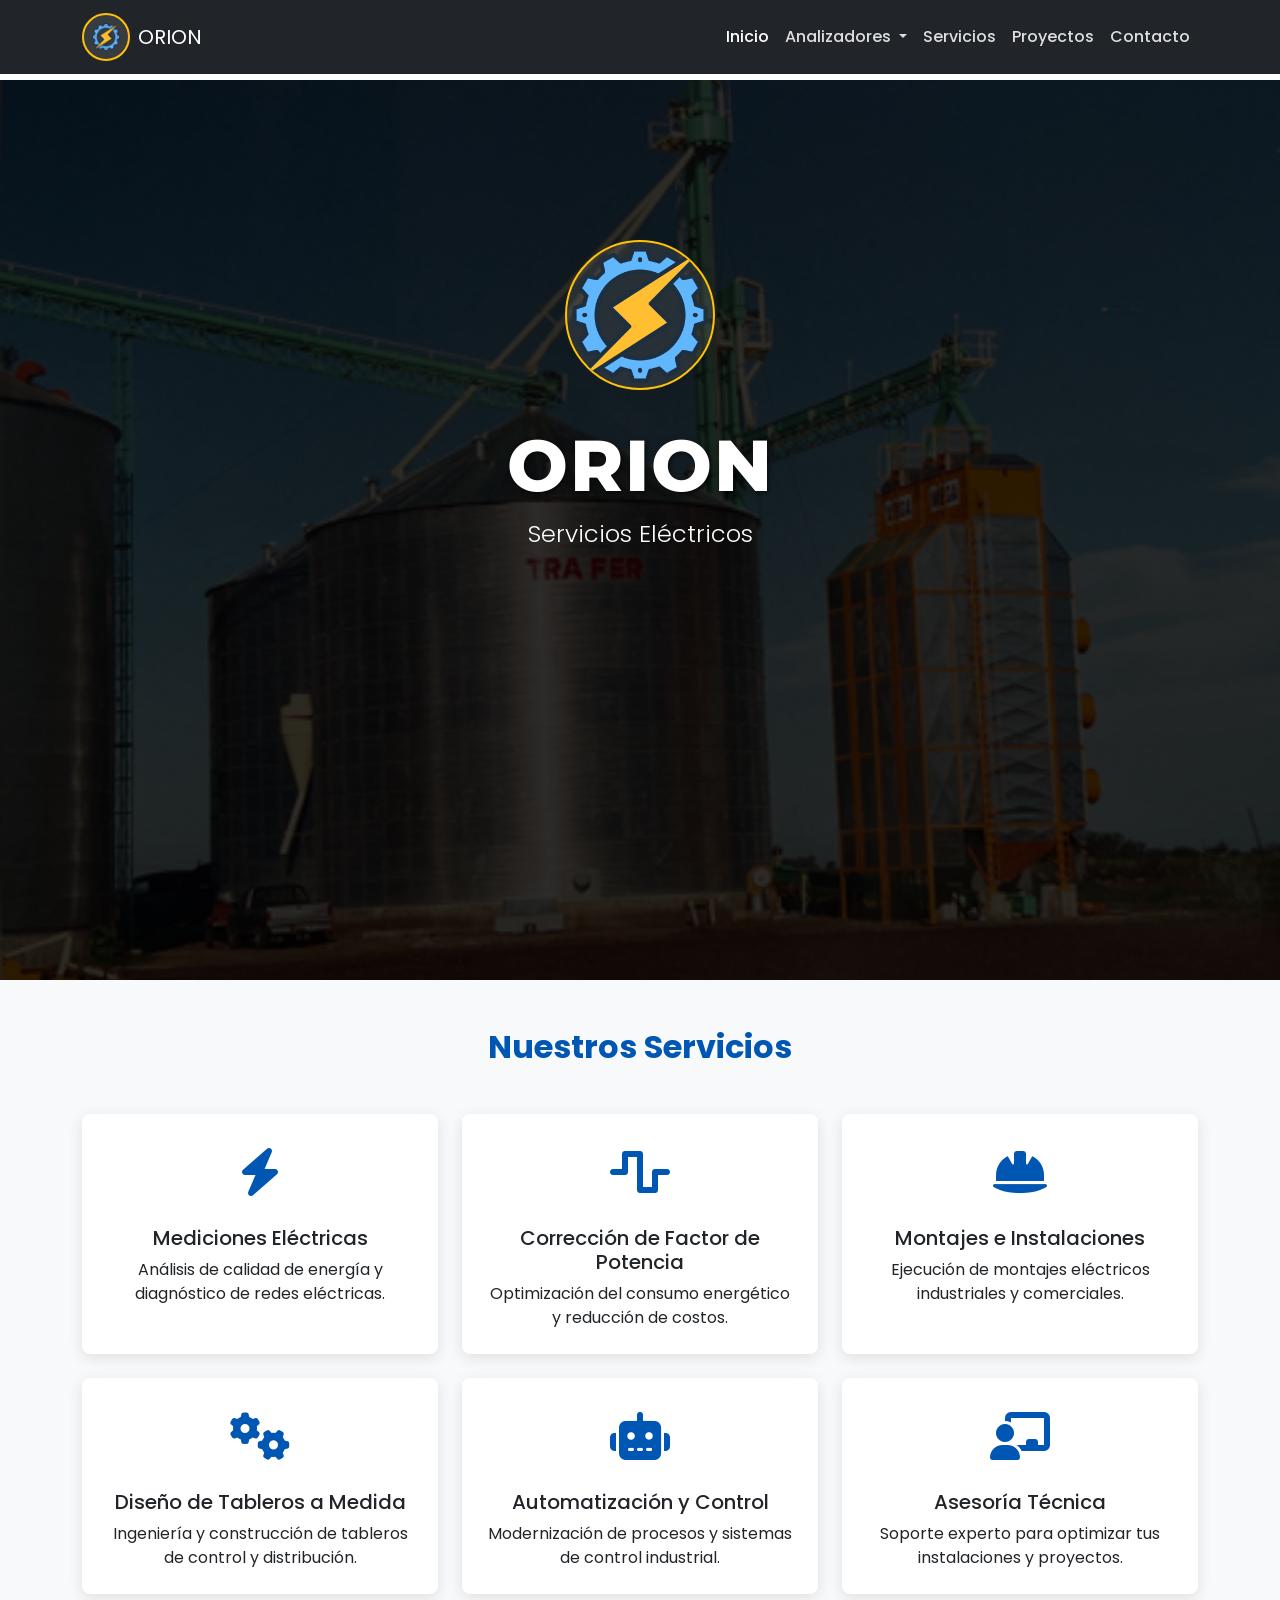
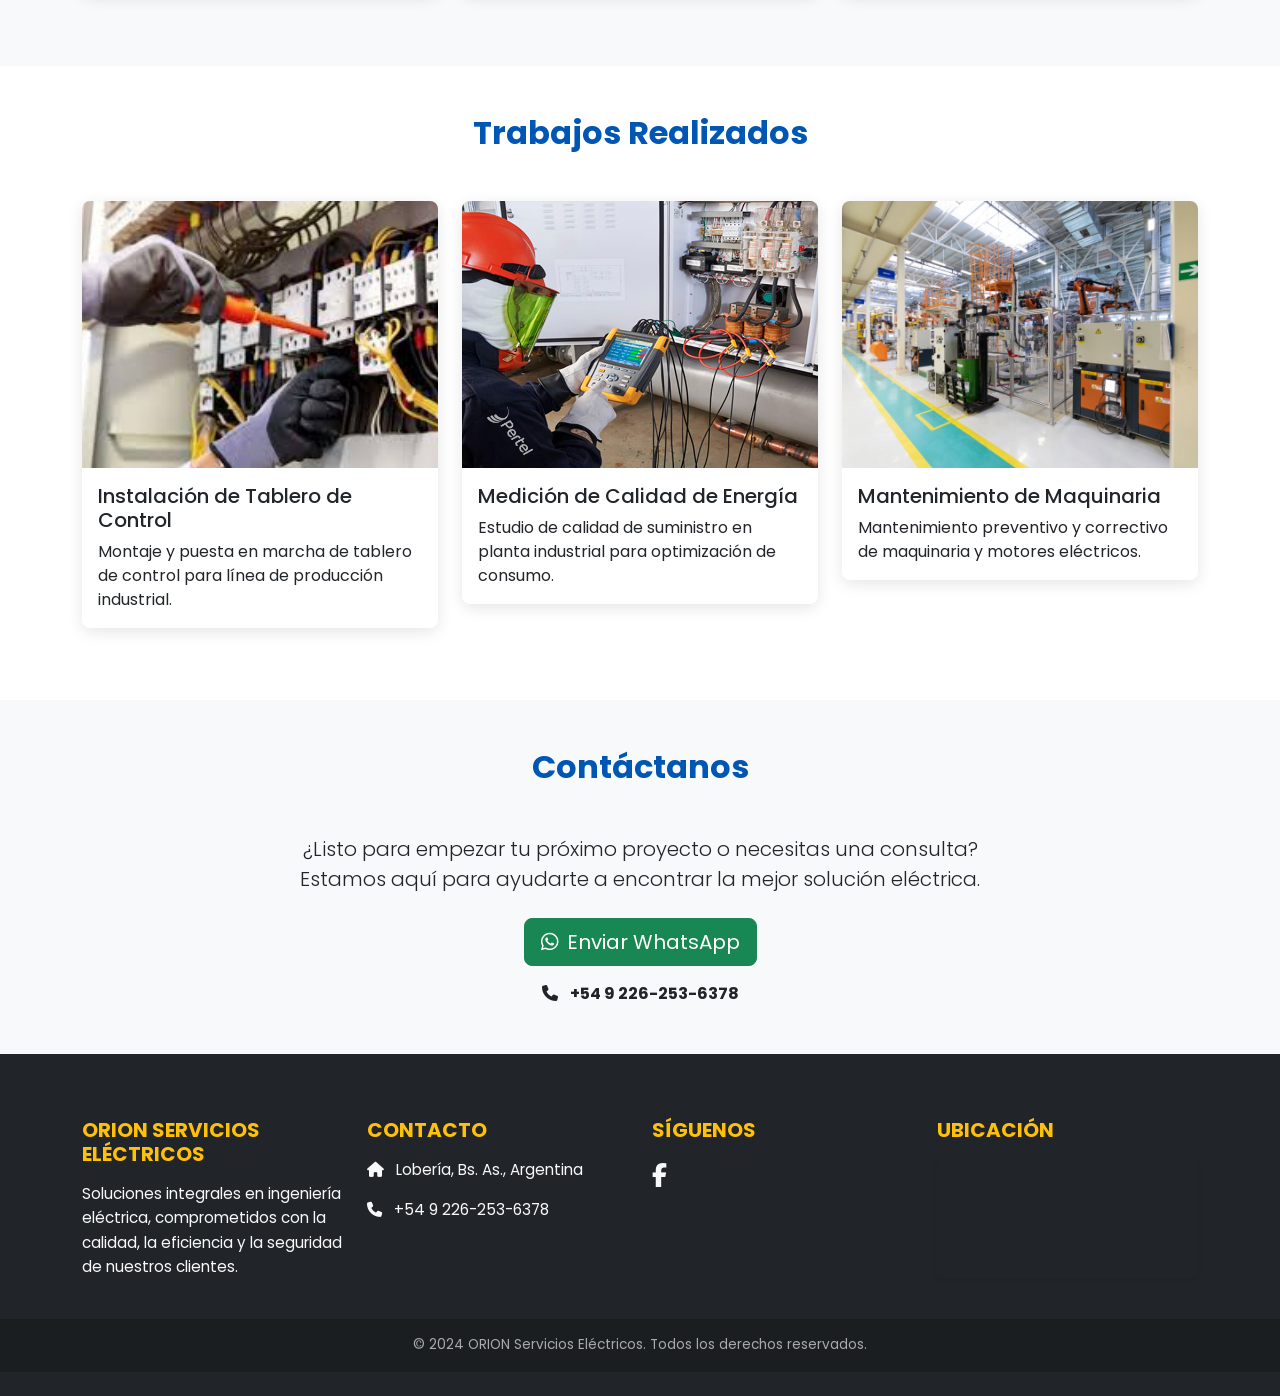
<file: index.html>
<!doctype html>
<html lang="es">
  <head>
    <meta charset="UTF-8" />
    <meta name="viewport" content="width=device-width, initial-scale=1.0" />

    <!-- Cache Control -->
    <meta
      http-equiv="Cache-Control"
      content="no-cache, no-store, must-revalidate"
    />
    <meta http-equiv="Pragma" content="no-cache" />
    <meta http-equiv="Expires" content="0" />
    <title>ORION Servicios Eléctricos</title>

    <!-- Open Graph / Facebook -->
    <meta property="og:type" content="website" />
    <meta property="og:url" content="https://orion.mabcontrol.ar/" />
    <meta property="og:title" content="ORION Servicios Eléctricos" />
    <meta
      property="og:description"
      content="Soluciones integrales en ingeniería eléctrica. Calidad, eficiencia y seguridad en cada proyecto."
    />
    <meta
      property="og:image"
      content="https://orion.mabcontrol.ar/flaticon/ingenieria-electrica.png"
    />

    <!-- Twitter -->
    <meta property="twitter:card" content="summary_large_image" />
    <meta property="twitter:url" content="https://orion.mabcontrol.ar/" />
    <meta property="twitter:title" content="ORION Servicios Eléctricos" />
    <meta
      property="twitter:description"
      content="Soluciones integrales en ingeniería eléctrica. Calidad, eficiencia y seguridad en cada proyecto."
    />
    <meta
      property="twitter:image"
      content="https://orion.mabcontrol.ar/flaticon/ingenieria-electrica.png"
    />

    <!-- Bootstrap CSS -->
    <link
      href="https://cdn.jsdelivr.net/npm/bootstrap@5.3.3/dist/css/bootstrap.min.css"
      rel="stylesheet"
      integrity="sha384-QWTKZyjpPEjISv5WaRU9OFeRpok6YctnYmDr5pNlyT2bRjXh0JMhjY6hW+ALEwIH"
      crossorigin="anonymous"
    />

    <!-- Google Fonts -->
    <link rel="preconnect" href="https://fonts.googleapis.com" />
    <link rel="preconnect" href="https://fonts.gstatic.com" crossorigin />
    <link
      href="https://fonts.googleapis.com/css2?family=Montserrat:wght@800&family=Poppins:wght@300;400;500;700&display=swap"
      rel="stylesheet"
    />

    <!-- Font Awesome (for icons) -->
    <link
      rel="stylesheet"
      href="https://cdnjs.cloudflare.com/ajax/libs/font-awesome/6.5.2/css/all.min.css"
      integrity="sha512-SnH5WK+bZxgPHs44uWIX+LLJAJ9/2PkPKZ5QiAj6Ta86w+fsb2TkcmfRyVX3pBnMFcV7oQPJkl9QevSCWr3W6A=="
      crossorigin="anonymous"
      referrerpolicy="no-referrer"
    />

    <!-- Custom CSS -->
    <link rel="stylesheet" href="css/style.css" />

    <!-- Favicon -->
    <link
      rel="icon"
      href="./flaticon/ingenieria-electrica.png"
      type="image/x-icon"
    />
  </head>
  <body>
    <!-- Navbar -->
    <nav class="navbar navbar-expand-lg navbar-dark bg-dark fixed-top">
      <div class="container">
        <a class="navbar-brand d-flex align-items-center" href="#">
          <div class="logo-circle me-2">
            <img src="./flaticon/ingenieria-electrica.png" alt="Logo Orión" />
          </div>
          ORION
        </a>

        <button
          class="navbar-toggler"
          type="button"
          data-bs-toggle="collapse"
          data-bs-target="#navbarNav"
          aria-controls="navbarNav"
          aria-expanded="false"
          aria-label="Toggle navigation"
        >
          <span class="navbar-toggler-icon"></span>
        </button>
        <div class="collapse navbar-collapse" id="navbarNav">
          <ul class="navbar-nav ms-auto">
            <li class="nav-item">
              <a class="nav-link active" href="#inicio">Inicio</a>
            </li>
            <li class="nav-item dropdown">
              <a
                class="nav-link dropdown-toggle"
                href="#"
                id="navbarDropdownAnalizadores"
                role="button"
                data-bs-toggle="dropdown"
                aria-expanded="false"
              >
                Analizadores
              </a>
              <ul
                class="dropdown-menu dropdown-menu-dark"
                aria-labelledby="navbarDropdownAnalizadores"
              >
                <li>
                  <a
                    class="dropdown-item"
                    href="1P2W.html"
                    target="_blank"
                    rel="noopener noreferrer"
                    >Configuración 1P2W</a
                  >
                </li>
                <li>
                  <a
                    class="dropdown-item"
                    href="3P3W.html"
                    target="_blank"
                    rel="noopener noreferrer"
                    >Configuración 3P3W</a
                  >
                </li>
                <li>
                  <a
                    class="dropdown-item"
                    href="3P4W.html"
                    target="_blank"
                    rel="noopener noreferrer"
                    >Configuración 3P4W</a
                  >
                </li>
                <li><hr class="dropdown-divider" /></li>
                <li>
                  <a
                    class="dropdown-item"
                    href="corrienteNeutro.html"
                    target="_blank"
                    rel="noopener noreferrer"
                    >Corriente de Neutro</a
                  >
                </li>
                <li><hr class="dropdown-divider" /></li>
                <li>
                  <a
                    class="dropdown-item"
                    href="monitoreo-tiempo-real.html"
                    target="_blank"
                    rel="noopener noreferrer"
                    >Monitoreo en Tiempo Real</a
                  >
                </li>
              </ul>
            </li>
            <li class="nav-item">
              <a class="nav-link" href="#servicios">Servicios</a>
            </li>
            <li class="nav-item">
              <a class="nav-link" href="#proyectos">Proyectos</a>
            </li>
            <li class="nav-item">
              <a class="nav-link" href="#contacto">Contacto</a>
            </li>
          </ul>
        </div>
      </div>
    </nav>

    <!-- Hero Section -->
    <header class="hero" id="inicio">
      <div class="container">
        <div class="logo-circle">
          <img
            src="./flaticon/ingenieria-electrica.png"
            alt="Logo Orión Ingeniería"
            class="logo-img"
          />
        </div>
        <h1 class="main-title">ORION</h1>
        <p class="subtitle">Servicios Eléctricos</p>
      </div>
    </header>

    <!-- Services Section -->
    <section id="servicios" class="py-5 bg-light">
      <div class="container">
        <h2 class="text-center section-title">Nuestros Servicios</h2>
        <div class="row text-center">
          <div class="col-md-4 col-lg-4 mb-4">
            <div class="service-card p-4 h-100">
              <div class="service-icon"><i class="fas fa-bolt"></i></div>
              <h5>Mediciones Eléctricas</h5>
              <p class="mb-0">
                Análisis de calidad de energía y diagnóstico de redes
                eléctricas.
              </p>
            </div>
          </div>
          <div class="col-md-4 col-lg-4 mb-4">
            <div class="service-card p-4 h-100">
              <div class="service-icon"><i class="fas fa-wave-square"></i></div>
              <h5>Corrección de Factor de Potencia</h5>
              <p class="mb-0">
                Optimización del consumo energético y reducción de costos.
              </p>
            </div>
          </div>
          <div class="col-md-4 col-lg-4 mb-4">
            <div class="service-card p-4 h-100">
              <div class="service-icon"><i class="fas fa-hard-hat"></i></div>
              <h5>Montajes e Instalaciones</h5>
              <p class="mb-0">
                Ejecución de montajes eléctricos industriales y comerciales.
              </p>
            </div>
          </div>
          <div class="col-md-4 col-lg-4 mb-4">
            <div class="service-card p-4 h-100">
              <div class="service-icon"><i class="fas fa-cogs"></i></div>
              <h5>Diseño de Tableros a Medida</h5>
              <p class="mb-0">
                Ingeniería y construcción de tableros de control y distribución.
              </p>
            </div>
          </div>
          <div class="col-md-4 col-lg-4 mb-4">
            <div class="service-card p-4 h-100">
              <div class="service-icon"><i class="fas fa-robot"></i></div>
              <h5>Automatización y Control</h5>
              <p class="mb-0">
                Modernización de procesos y sistemas de control industrial.
              </p>
            </div>
          </div>
          <div class="col-md-4 col-lg-4 mb-4">
            <div class="service-card p-4 h-100">
              <div class="service-icon">
                <i class="fas fa-chalkboard-teacher"></i>
              </div>
              <h5>Asesoría Técnica</h5>
              <p class="mb-0">
                Soporte experto para optimizar tus instalaciones y proyectos.
              </p>
            </div>
          </div>
        </div>
      </div>
    </section>

    <!-- Projects Gallery Section -->
    <section id="proyectos" class="py-5">
      <div class="container">
        <h2 class="text-center section-title">Trabajos Realizados</h2>
        <div class="row">
          <div class="col-md-4 mb-4">
            <div class="project-card card">
              <img
                src="./instalacionTablero.jfif"
                class="card-img-top"
                alt="Electricista trabajando en panel"
              />
              <div class="card-body">
                <h5 class="card-title">Instalación de Tablero de Control</h5>
                <p class="card-text">
                  Montaje y puesta en marcha de tablero de control para línea de
                  producción industrial.
                </p>
              </div>
            </div>
          </div>
          <div class="col-md-4 mb-4">
            <div class="project-card card">
              <img
                src="./Analisis-de-calidad-de-energia-v3.png"
                class="card-img-top"
                alt="Primer plano de tablero eléctrico"
              />
              <div class="card-body">
                <h5 class="card-title">Medición de Calidad de Energía</h5>
                <p class="card-text">
                  Estudio de calidad de suministro en planta industrial para
                  optimización de consumo.
                </p>
              </div>
            </div>
          </div>
          <div class="col-md-4 mb-4">
            <div class="project-card card">
              <img
                src="./Instalacion-de-maquinaria.jpg"
                class="card-img-top"
                alt="Máquina industrial"
              />
              <div class="card-body">
                <h5 class="card-title">Mantenimiento de Maquinaria</h5>
                <p class="card-text">
                  Mantenimiento preventivo y correctivo de maquinaria y motores
                  eléctricos.
                </p>
              </div>
            </div>
          </div>
        </div>
      </div>
    </section>

    <!-- Contact Section -->
    <section id="contacto" class="py-5 bg-light">
      <div class="container text-center">
        <h2 class="section-title">Contáctanos</h2>
        <p class="lead mb-4">
          ¿Listo para empezar tu próximo proyecto o necesitas una consulta?
          <br />
          Estamos aquí para ayudarte a encontrar la mejor solución eléctrica.
        </p>
        <div class="d-flex flex-column align-items-center gap-3">
          <a
            href="https://wa.me/5492262536378"
            target="_blank"
            rel="noopener noreferrer"
            class="btn btn-success btn-lg d-flex align-items-center gap-2"
          >
            <i class="fab fa-whatsapp"></i> Enviar WhatsApp
          </a>
          <p class="mb-0">
            <i class="fas fa-phone me-2"></i>
            <strong>+54 9 226-253-6378</strong>
          </p>
        </div>
      </div>
    </section>

    <!-- Footer -->
    <footer class="footer pt-5 pb-4">
      <div class="container">
        <div class="row text-center text-md-start">
          <div class="col-12 col-md-3 mt-3">
            <h5 class="text-uppercase mb-3">ORION Servicios Eléctricos</h5>
            <p class="footer-text">
              Soluciones integrales en ingeniería eléctrica, comprometidos con
              la calidad, la eficiencia y la seguridad de nuestros clientes.
            </p>
          </div>

          <div class="col-12 col-md-3 mt-3">
            <h5 class="text-uppercase mb-3">Contacto</h5>
            <p><i class="fas fa-home me-2"></i> Lobería, Bs. As., Argentina</p>
            <p><i class="fas fa-phone me-2"></i> +54 9 226-253-6378</p>
          </div>

          <div class="col-12 col-md-3 mt-3">
            <h5 class="text-uppercase mb-3">Síguenos</h5>
            <div
              class="social-icons d-flex justify-content-center justify-content-md-start gap-3"
            >
              <a
                href="https://www.facebook.com/orion.servelect"
                target="_blank"
                rel="noopener noreferrer"
                ><i class="fab fa-facebook-f"></i
              ></a>
            </div>
          </div>

          <div class="col-12 col-md-3 mt-3">
            <h5 class="text-uppercase mb-3">Ubicación</h5>
            <div
              class="ratio ratio-16x9 rounded shadow-sm overflow-hidden"
              style="max-height: 120px"
            >
              <iframe
                src="https://maps.google.com/maps?q=Loberia,Buenos%20Aires,Argentina&t=&z=14&ie=UTF8&iwloc=&output=embed"
                style="border: 0"
                allowfullscreen=""
                loading="lazy"
                referrerpolicy="no-referrer-when-downgrade"
              ></iframe>
            </div>
          </div>
        </div>
      </div>

      <div class="footer-bottom text-center mt-4 py-3">
        © 2024 ORION Servicios Eléctricos. Todos los derechos reservados.
      </div>
    </footer>

    <!-- Bootstrap JS -->
    <script
      src="https://cdn.jsdelivr.net/npm/bootstrap@5.3.3/dist/js/bootstrap.bundle.min.js"
      integrity="sha384-YvpcrYf0tY3lHB60NNkmXc5s9fDVZLESaAA55NDzOxhy9GkcIdslK1eN7N6jIeHz"
      crossorigin="anonymous"
    ></script>
  </body>
</html>
</file>
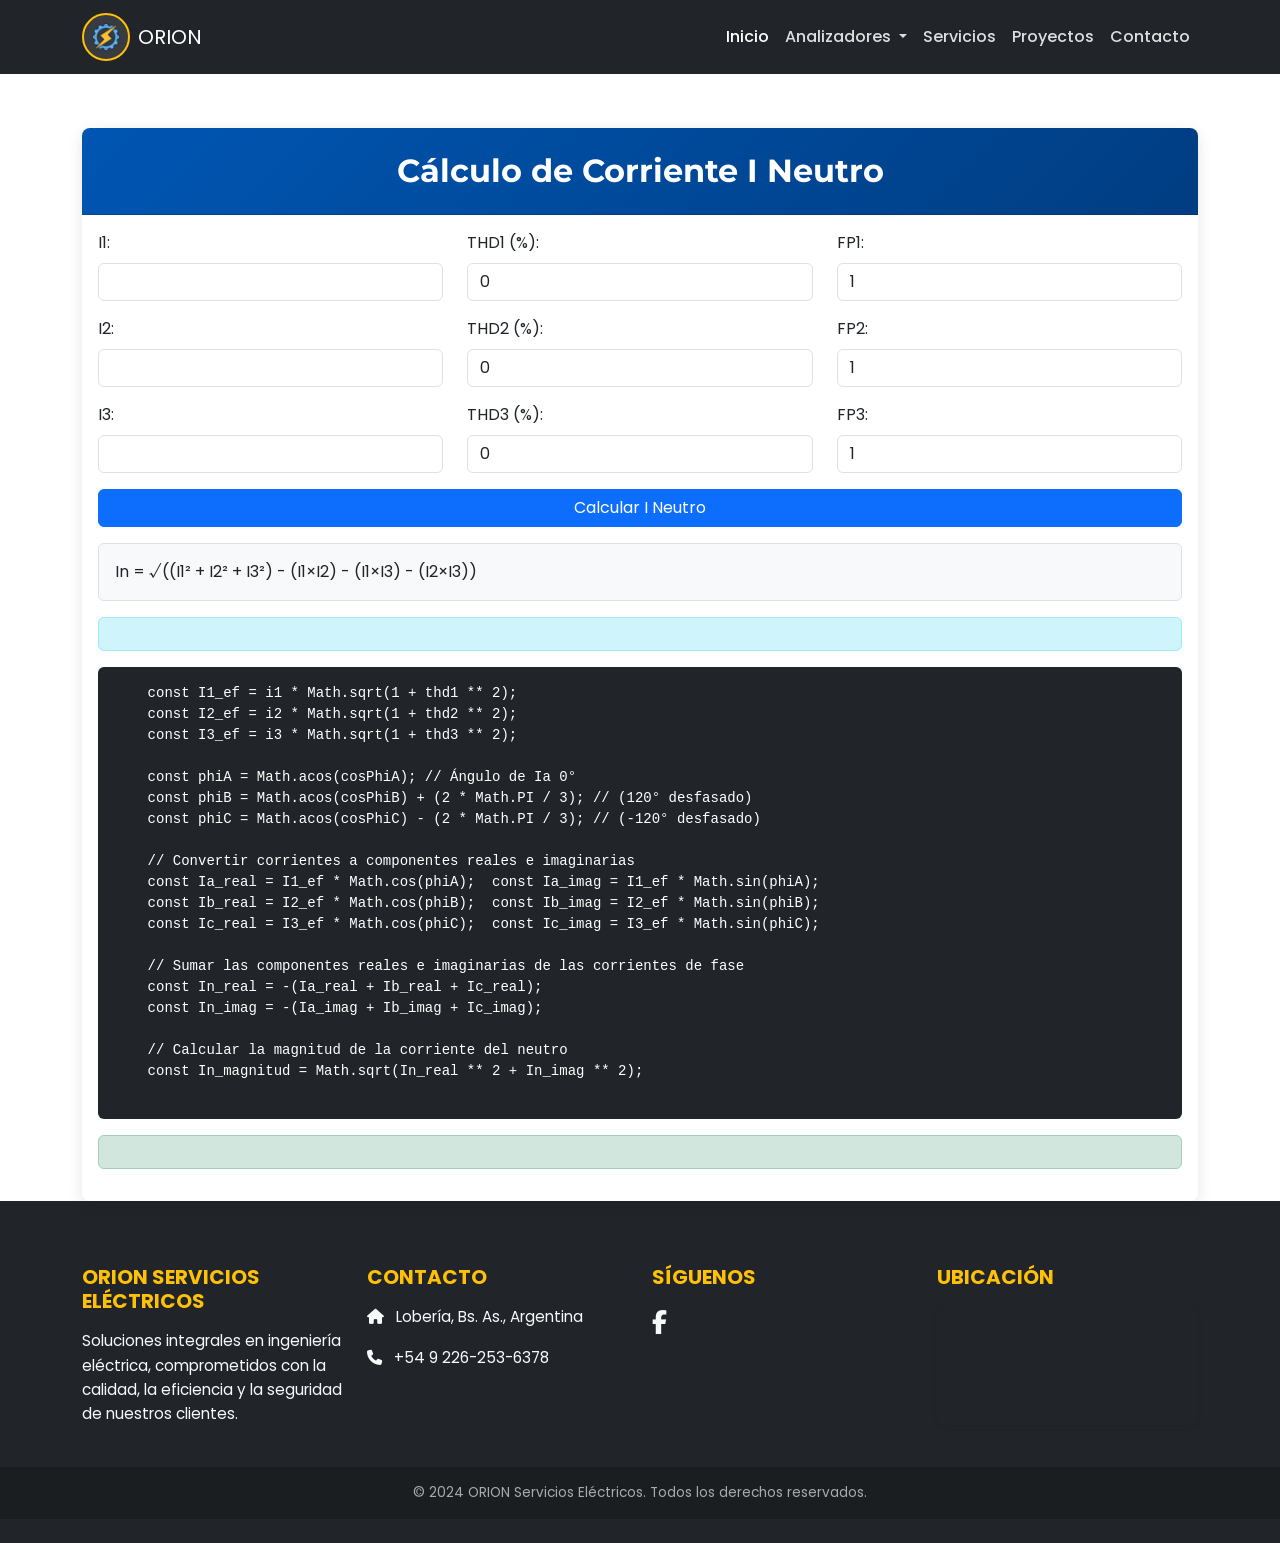
<file: corrienteNeutro.html>
<!doctype html>
<html lang="es">
  <head>
    <meta charset="UTF-8" />
    <meta name="viewport" content="width=device-width, initial-scale=1.0" />
    <title>Cálculo de Corriente de Neutro - Analizador Trifásico 4 Hilos</title>

    <!-- Open Graph / Facebook -->
    <meta property="og:type" content="website" />
    <meta
      property="og:url"
      content="https://orion.mabcontrol.ar/corrienteNeutro.html"
    />
    <meta
      property="og:title"
      content="Cálculo de Corriente de Neutro - ORION"
    />
    <meta
      property="og:description"
      content="Herramienta para el cálculo de corriente de neutro en sistemas trifásicos. Ingeniería Eléctrica ORION."
    />
    <meta
      property="og:image"
      content="https://orion.mabcontrol.ar/flaticon/ingenieria-electrica.png"
    />

    <!-- Twitter -->
    <meta property="twitter:card" content="summary_large_image" />
    <meta
      property="twitter:url"
      content="https://orion.mabcontrol.ar/corrienteNeutro.html"
    />
    <meta
      property="twitter:title"
      content="Cálculo de Corriente de Neutro - ORION"
    />
    <meta
      property="twitter:description"
      content="Herramienta para el cálculo de corriente de neutro en sistemas trifásicos. Ingeniería Eléctrica ORION."
    />
    <meta
      property="twitter:image"
      content="https://orion.mabcontrol.ar/flaticon/ingenieria-electrica.png"
    />

    <!-- Bootstrap CSS -->
    <link
      href="https://cdn.jsdelivr.net/npm/bootstrap@5.3.3/dist/css/bootstrap.min.css"
      rel="stylesheet"
      integrity="sha384-QWTKZyjpPEjISv5WaRU9OFeRpok6YctnYmDr5pNlyT2bRjXh0JMhjY6hW+ALEwIH"
      crossorigin="anonymous"
    />

    <!-- Google Fonts -->
    <link rel="preconnect" href="https://fonts.googleapis.com" />
    <link rel="preconnect" href="https://fonts.gstatic.com" crossorigin />
    <link
      href="https://fonts.googleapis.com/css2?family=Montserrat:wght@800&family=Poppins:wght@300;400;500;700&display=swap"
      rel="stylesheet"
    />

    <!-- Font Awesome (for icons) -->
    <link
      rel="stylesheet"
      href="https://cdnjs.cloudflare.com/ajax/libs/font-awesome/6.5.2/css/all.min.css"
      integrity="sha512-SnH5WK+bZxgPHs44uWIX+LLJAJ9/2PkPKZ5QiAj6Ta86w+fsb2TkcmfRyVX3pBnMFcV7oQPJkl9QevSCWr3W6A=="
      crossorigin="anonymous"
      referrerpolicy="no-referrer"
    />

    <!-- Custom CSS -->
    <link rel="stylesheet" href="css/style.css" />

    <!-- Favicon -->
    <link
      rel="icon"
      href="./flaticon/ingenieria-electrica.png"
      type="image/x-icon"
    />
  </head>
  <body>
    <!-- Navbar -->
    <nav class="navbar navbar-expand-lg navbar-dark bg-dark fixed-top">
      <div class="container">
        <a class="navbar-brand d-flex align-items-center" href="#">
          <div class="logo-circle me-2">
            <img src="./flaticon/ingenieria-electrica.png" alt="Logo Orión" />
          </div>
          ORION
        </a>

        <button
          class="navbar-toggler"
          type="button"
          data-bs-toggle="collapse"
          data-bs-target="#navbarNav"
          aria-controls="navbarNav"
          aria-expanded="false"
          aria-label="Toggle navigation"
        >
          <span class="navbar-toggler-icon"></span>
        </button>
        <div class="collapse navbar-collapse" id="navbarNav">
          <ul class="navbar-nav ms-auto">
            <li class="nav-item">
              <a class="nav-link active" href="index.html">Inicio</a>
            </li>
            <li class="nav-item dropdown">
              <a
                class="nav-link dropdown-toggle"
                href="#"
                id="navbarDropdownAnalizadores"
                role="button"
                data-bs-toggle="dropdown"
                aria-expanded="false"
              >
                Analizadores
              </a>
              <ul
                class="dropdown-menu dropdown-menu-dark"
                aria-labelledby="navbarDropdownAnalizadores"
              >
                <li>
                  <a
                    class="dropdown-item"
                    href="1P2W.html"
                    target="_blank"
                    rel="noopener noreferrer"
                    >Configuración 1P2W</a
                  >
                </li>
                <li>
                  <a
                    class="dropdown-item"
                    href="3P3W.html"
                    target="_blank"
                    rel="noopener noreferrer"
                    >Configuración 3P3W</a
                  >
                </li>
                <li>
                  <a
                    class="dropdown-item"
                    href="3P4W.html"
                    target="_blank"
                    rel="noopener noreferrer"
                    >Configuración 3P4W</a
                  >
                </li>
                <li><hr class="dropdown-divider" /></li>
                <li>
                  <a
                    class="dropdown-item"
                    href="corrienteNeutro.html"
                    target="_blank"
                    rel="noopener noreferrer"
                    >Corriente de Neutro</a
                  >
                </li>
                <li><hr class="dropdown-divider" /></li>
                <li>
                  <a
                    class="dropdown-item"
                    href="monitoreo-tiempo-real.html"
                    target="_blank"
                    rel="noopener noreferrer"
                    >Monitoreo en Tiempo Real</a
                  >
                </li>
              </ul>
            </li>
            <li class="nav-item">
              <a class="nav-link" href="index.html#servicios">Servicios</a>
            </li>
            <li class="nav-item">
              <a class="nav-link" href="index.html#proyectos">Proyectos</a>
            </li>
            <li class="nav-item">
              <a class="nav-link" href="index.html#contacto">Contacto</a>
            </li>
          </ul>
        </div>
      </div>
    </nav>
    <div class="container mt-5">
      <div class="card">
        <div class="card-header text-center">
          <h2>Cálculo de Corriente I Neutro</h2>
        </div>
        <div class="card-body">
          <form id="calculo-form" onsubmit="return false;">
            <div class="row mb-3">
              <div class="col">
                <label for="i1" class="form-label">I1:</label>
                <input
                  type="number"
                  class="form-control"
                  id="i1"
                  step="0.001"
                  required
                  maxlength="7"
                />
              </div>
              <div class="col">
                <label for="thd1" class="form-label">THD1 (%):</label>
                <input
                  type="number"
                  class="form-control"
                  id="thd1"
                  step="0.1"
                  value="0"
                  required
                />
              </div>
              <div class="col">
                <label for="fp1" class="form-label">FP1:</label>
                <input
                  type="number"
                  class="form-control"
                  id="fp1"
                  step="0.001"
                  value="1"
                  maxlength="7"
                />
              </div>
            </div>
            <div class="row mb-3">
              <div class="col">
                <label for="i2" class="form-label">I2:</label>
                <input
                  type="number"
                  class="form-control"
                  id="i2"
                  step="0.001"
                  required
                  maxlength="7"
                />
              </div>
              <div class="col">
                <label for="thd2" class="form-label">THD2 (%):</label>
                <input
                  type="number"
                  class="form-control"
                  id="thd2"
                  step="0.1"
                  value="0"
                  required
                />
              </div>
              <div class="col">
                <label for="fp2" class="form-label">FP2:</label>
                <input
                  type="number"
                  class="form-control"
                  id="fp2"
                  step="0.001"
                  value="1"
                  maxlength="7"
                />
              </div>
            </div>
            <div class="row mb-3">
              <div class="col">
                <label for="i3" class="form-label">I3:</label>
                <input
                  type="number"
                  class="form-control"
                  id="i3"
                  step="0.001"
                  required
                  maxlength="7"
                />
              </div>
              <div class="col">
                <label for="thd3" class="form-label">THD3 (%):</label>
                <input
                  type="number"
                  class="form-control"
                  id="thd3"
                  step="0.1"
                  value="0"
                  required
                />
              </div>
              <div class="col">
                <label for="fp3" class="form-label">FP3:</label>
                <input
                  type="number"
                  class="form-control"
                  id="fp3"
                  step="0.001"
                  value="1"
                  maxlength="7"
                />
              </div>
            </div>
            <button
              type="button"
              class="btn btn-primary w-100"
              onclick="calcularIn()"
            >
              Calcular I Neutro
            </button>
          </form>
          <div class="mt-3 p-3 bg-light border rounded">
            In = √((I1² + I2² + I3²) - (I1×I2) - (I1×I3) - (I2×I3))
          </div>
          <div id="resultado" class="alert alert-info mt-3" role="alert"></div>
          <div class="mt-3">
            <pre class="p-3 bg-dark text-white rounded">
    const I1_ef = i1 * Math.sqrt(1 + thd1 ** 2);
    const I2_ef = i2 * Math.sqrt(1 + thd2 ** 2);
    const I3_ef = i3 * Math.sqrt(1 + thd3 ** 2);

    const phiA = Math.acos(cosPhiA); // Ángulo de Ia 0°
    const phiB = Math.acos(cosPhiB) + (2 * Math.PI / 3); // (120° desfasado)
    const phiC = Math.acos(cosPhiC) - (2 * Math.PI / 3); // (-120° desfasado)

    // Convertir corrientes a componentes reales e imaginarias
    const Ia_real = I1_ef * Math.cos(phiA);  const Ia_imag = I1_ef * Math.sin(phiA);
    const Ib_real = I2_ef * Math.cos(phiB);  const Ib_imag = I2_ef * Math.sin(phiB);
    const Ic_real = I3_ef * Math.cos(phiC);  const Ic_imag = I3_ef * Math.sin(phiC);

    // Sumar las componentes reales e imaginarias de las corrientes de fase
    const In_real = -(Ia_real + Ib_real + Ic_real); 
    const In_imag = -(Ia_imag + Ib_imag + Ic_imag);

    // Calcular la magnitud de la corriente del neutro
    const In_magnitud = Math.sqrt(In_real ** 2 + In_imag ** 2);
                    </pre
            >
          </div>
          <div
            id="resultadoPhi"
            class="alert alert-success mt-3"
            role="alert"
          ></div>
        </div>
      </div>
    </div>

    <script>
      // The script remains the same
      document.querySelectorAll("input").forEach((input, index, inputs) => {
        input.addEventListener("keydown", (e) => {
          if (e.key === "Enter") {
            e.preventDefault();
            const nextInput = inputs[index + 1];
            if (nextInput) {
              nextInput.focus();
            }
          }
        });
      });

      function calcularIn() {
        const i1 = parseFloat(document.getElementById("i1").value);
        const i2 = parseFloat(document.getElementById("i2").value);
        const i3 = parseFloat(document.getElementById("i3").value);
        const fp1 = parseFloat(document.getElementById("fp1").value);
        const fp2 = parseFloat(document.getElementById("fp2").value);
        const fp3 = parseFloat(document.getElementById("fp3").value);
        const thd1 = parseFloat(document.getElementById("thd1").value) / 100;
        const thd2 = parseFloat(document.getElementById("thd2").value) / 100;
        const thd3 = parseFloat(document.getElementById("thd3").value) / 100;

        const phi1 = Math.acos(fp1);
        const phi2 = Math.acos(fp2) + (2 * Math.PI) / 3;
        const phi3 = Math.acos(fp3) - (2 * Math.PI) / 3;

        const I1_ef = i1 * Math.sqrt(1 + thd1 ** 2);
        const I2_ef = i2 * Math.sqrt(1 + thd2 ** 2);
        const I3_ef = i3 * Math.sqrt(1 + thd3 ** 2);

        const Ia_real = I1_ef * Math.cos(phi1);
        const Ia_imag = I1_ef * Math.sin(phi1);
        const Ib_real = I2_ef * Math.cos(phi2);
        const Ib_imag = I2_ef * Math.sin(phi2);
        const Ic_real = I3_ef * Math.cos(phi3);
        const Ic_imag = I3_ef * Math.sin(phi3);

        const In_real = -(Ia_real + Ib_real + Ic_real);
        const In_imag = -(Ia_imag + Ib_imag + Ic_imag);

        const In_magnitud = Math.sqrt(In_real ** 2 + In_imag ** 2);

        const inValue = Math.sqrt(
          i1 ** 2 + i2 ** 2 + i3 ** 2 - i1 * i2 - i1 * i3 - i2 * i3,
        );

        const resultadoDiv = document.getElementById("resultado");
        const resultadoDivPhi = document.getElementById("resultadoPhi");
        resultadoDiv.innerHTML = `<strong>El valor de I Neutro sin considerar FP ni THD es:</strong> ${inValue.toFixed(
          4,
        )}`;
        resultadoDivPhi.innerHTML = `<strong>El valor de I Neutro con FP y THD es:</strong> ${In_magnitud.toFixed(
          4,
        )}`;
      }
    </script>

    <!-- Footer -->
    <footer class="footer pt-5 pb-4">
      <div class="container">
        <div class="row text-center text-md-start">
          <div class="col-12 col-md-3 mt-3">
            <h5 class="text-uppercase mb-3">ORION Servicios Eléctricos</h5>
            <p class="footer-text">
              Soluciones integrales en ingeniería eléctrica, comprometidos con
              la calidad, la eficiencia y la seguridad de nuestros clientes.
            </p>
          </div>

          <div class="col-12 col-md-3 mt-3">
            <h5 class="text-uppercase mb-3">Contacto</h5>
            <p><i class="fas fa-home me-2"></i> Lobería, Bs. As., Argentina</p>
            <p><i class="fas fa-phone me-2"></i> +54 9 226-253-6378</p>
          </div>

          <div class="col-12 col-md-3 mt-3">
            <h5 class="text-uppercase mb-3">Síguenos</h5>
            <div
              class="social-icons d-flex justify-content-center justify-content-md-start gap-3"
            >
              <a
                href="https://www.facebook.com/orion.servelect"
                target="_blank"
                rel="noopener noreferrer"
                ><i class="fab fa-facebook-f"></i
              ></a>
            </div>
          </div>

          <div class="col-12 col-md-3 mt-3">
            <h5 class="text-uppercase mb-3">Ubicación</h5>
            <div
              class="ratio ratio-16x9 rounded shadow-sm overflow-hidden"
              style="max-height: 120px"
            >
              <iframe
                src="https://maps.google.com/maps?q=Loberia,Buenos%20Aires,Argentina&t=&z=14&ie=UTF8&iwloc=&output=embed"
                style="border: 0"
                allowfullscreen=""
                loading="lazy"
                referrerpolicy="no-referrer-when-downgrade"
              ></iframe>
            </div>
          </div>
        </div>
      </div>

      <div class="footer-bottom text-center mt-4 py-3">
        © 2024 ORION Servicios Eléctricos. Todos los derechos reservados.
      </div>
    </footer>

    <!-- Modal para Vista Ampliada de Gráficos -->
    <div
      class="modal fade"
      id="graphModal"
      tabindex="-1"
      aria-labelledby="graphModalLabel"
      aria-hidden="true"
    >
      <div class="modal-dialog modal-dialog-centered">
        <div class="modal-content">
          <div class="modal-header">
            <h5 class="modal-title" id="graphModalLabel">Vista Ampliada</h5>
            <button
              type="button"
              class="btn-close"
              data-bs-dismiss="modal"
              aria-label="Close"
            ></button>
          </div>
          <div class="modal-body">
            <canvas id="modalCanvas"></canvas>
          </div>
          <div class="modal-footer">
            <button
              type="button"
              class="btn btn-secondary"
              data-bs-dismiss="modal"
            >
              Cerrar
            </button>
          </div>
        </div>
      </div>
    </div>

    <script
      src="https://cdn.jsdelivr.net/npm/bootstrap@5.3.3/dist/js/bootstrap.bundle.min.js"
      integrity="sha384-YvpcrYf0tY3lHB60NNkmXc5s9fDVZLESaAA55NDzOxhy9GkcIdslK1eN7N6jIeHz"
      crossorigin="anonymous"
    ></script>
  </body>
</html>
</file>
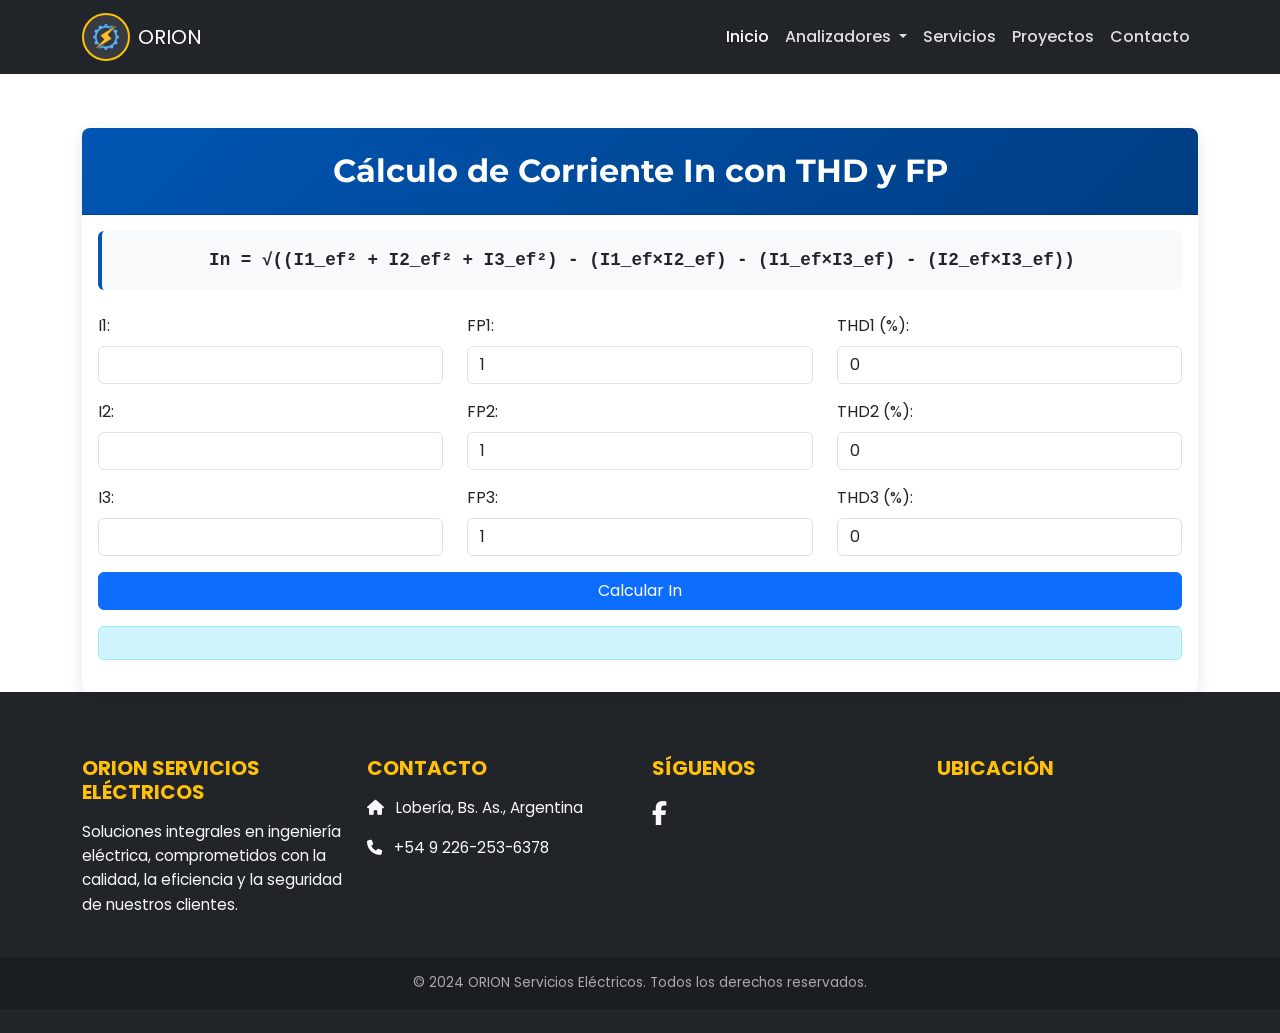
<file: corrienteNeutro2.html>
<!doctype html>
<html lang="es">
  <head>
    <meta charset="UTF-8" />
    <meta name="viewport" content="width=device-width, initial-scale=1.0" />
    <title>Cálculo de Corriente de Neutro - Analizador Trifásico 4 Hilos</title>

    <!-- Open Graph / Facebook -->
    <meta property="og:type" content="website" />
    <meta
      property="og:url"
      content="https://orion.mabcontrol.ar/corrienteNeutro2.html"
    />
    <meta
      property="og:title"
      content="Cálculo de Corriente de Neutro - ORION"
    />
    <meta
      property="og:description"
      content="Herramienta avanzada para el cálculo de corriente de neutro. Ingeniería Eléctrica ORION."
    />
    <meta
      property="og:image"
      content="https://orion.mabcontrol.ar/flaticon/ingenieria-electrica.png"
    />

    <!-- Twitter -->
    <meta property="twitter:card" content="summary_large_image" />
    <meta
      property="twitter:url"
      content="https://orion.mabcontrol.ar/corrienteNeutro2.html"
    />
    <meta
      property="twitter:title"
      content="Cálculo de Corriente de Neutro - ORION"
    />
    <meta
      property="twitter:description"
      content="Herramienta avanzada para el cálculo de corriente de neutro. Ingeniería Eléctrica ORION."
    />
    <meta
      property="twitter:image"
      content="https://orion.mabcontrol.ar/flaticon/ingenieria-electrica.png"
    />

    <!-- Bootstrap CSS -->
    <link
      href="https://cdn.jsdelivr.net/npm/bootstrap@5.3.3/dist/css/bootstrap.min.css"
      rel="stylesheet"
      integrity="sha384-QWTKZyjpPEjISv5WaRU9OFeRpok6YctnYmDr5pNlyT2bRjXh0JMhjY6hW+ALEwIH"
      crossorigin="anonymous"
    />

    <!-- Google Fonts -->
    <link rel="preconnect" href="https://fonts.googleapis.com" />
    <link rel="preconnect" href="https://fonts.gstatic.com" crossorigin />
    <link
      href="https://fonts.googleapis.com/css2?family=Montserrat:wght@800&family=Poppins:wght@300;400;500;700&display=swap"
      rel="stylesheet"
    />

    <!-- Font Awesome (for icons) -->
    <link
      rel="stylesheet"
      href="https://cdnjs.cloudflare.com/ajax/libs/font-awesome/6.5.2/css/all.min.css"
      integrity="sha512-SnH5WK+bZxgPHs44uWIX+LLJAJ9/2PkPKZ5QiAj6Ta86w+fsb2TkcmfRyVX3pBnMFcV7oQPJkl9QevSCWr3W6A=="
      crossorigin="anonymous"
      referrerpolicy="no-referrer"
    />

    <!-- Custom CSS -->
    <link rel="stylesheet" href="css/style.css" />

    <!-- Favicon -->
    <link
      rel="icon"
      href="./flaticon/ingenieria-electrica.png"
      type="image/x-icon"
    />
  </head>
  <body>
    <!-- Navbar -->
    <nav class="navbar navbar-expand-lg navbar-dark bg-dark fixed-top">
      <div class="container">
        <a class="navbar-brand d-flex align-items-center" href="#">
          <div class="logo-circle me-2">
            <img src="./flaticon/ingenieria-electrica.png" alt="Logo Orión" />
          </div>
          ORION
        </a>

        <button
          class="navbar-toggler"
          type="button"
          data-bs-toggle="collapse"
          data-bs-target="#navbarNav"
          aria-controls="navbarNav"
          aria-expanded="false"
          aria-label="Toggle navigation"
        >
          <span class="navbar-toggler-icon"></span>
        </button>
        <div class="collapse navbar-collapse" id="navbarNav">
          <ul class="navbar-nav ms-auto">
            <li class="nav-item">
              <a class="nav-link active" href="index.html">Inicio</a>
            </li>
            <li class="nav-item dropdown">
              <a
                class="nav-link dropdown-toggle"
                href="#"
                id="navbarDropdownAnalizadores"
                role="button"
                data-bs-toggle="dropdown"
                aria-expanded="false"
              >
                Analizadores
              </a>
              <ul
                class="dropdown-menu dropdown-menu-dark"
                aria-labelledby="navbarDropdownAnalizadores"
              >
                <li>
                  <a
                    class="dropdown-item"
                    href="1P2W.html"
                    target="_blank"
                    rel="noopener noreferrer"
                    >Configuración 1P2W</a
                  >
                </li>
                <li>
                  <a
                    class="dropdown-item"
                    href="3P3W.html"
                    target="_blank"
                    rel="noopener noreferrer"
                    >Configuración 3P3W</a
                  >
                </li>
                <li>
                  <a
                    class="dropdown-item"
                    href="3P4W.html"
                    target="_blank"
                    rel="noopener noreferrer"
                    >Configuración 3P4W</a
                  >
                </li>
                <li><hr class="dropdown-divider" /></li>
                <li>
                  <a
                    class="dropdown-item"
                    href="corrienteNeutro.html"
                    target="_blank"
                    rel="noopener noreferrer"
                    >Corriente de Neutro</a
                  >
                </li>
                <li><hr class="dropdown-divider" /></li>
                <li>
                  <a
                    class="dropdown-item"
                    href="monitoreo-tiempo-real.html"
                    target="_blank"
                    rel="noopener noreferrer"
                    >Monitoreo en Tiempo Real</a
                  >
                </li>
              </ul>
            </li>
            <li class="nav-item">
              <a class="nav-link" href="index.html#servicios">Servicios</a>
            </li>
            <li class="nav-item">
              <a class="nav-link" href="index.html#proyectos">Proyectos</a>
            </li>
            <li class="nav-item">
              <a class="nav-link" href="index.html#contacto">Contacto</a>
            </li>
          </ul>
        </div>
      </div>
    </nav>
    <div class="container mt-5">
      <div class="card">
        <div class="card-header text-center">
          <h2>Cálculo de Corriente In con THD y FP</h2>
        </div>
        <div class="card-body">
          <div class="formula">
            In = √((I1_ef² + I2_ef² + I3_ef²) - (I1_ef×I2_ef) - (I1_ef×I3_ef) -
            (I2_ef×I3_ef))
          </div>

          <form id="calculo-form" onsubmit="return false;">
            <div class="row mb-3">
              <div class="col">
                <label for="i1" class="form-label">I1:</label>
                <input
                  type="number"
                  class="form-control"
                  id="i1"
                  step="0.001"
                  required
                  maxlength="7"
                />
              </div>
              <div class="col">
                <label for="fp1" class="form-label">FP1:</label>
                <input
                  type="number"
                  class="form-control"
                  id="fp1"
                  step="0.001"
                  value="1"
                  maxlength="7"
                />
              </div>
              <div class="col">
                <label for="thd1" class="form-label">THD1 (%):</label>
                <input
                  type="number"
                  class="form-control"
                  id="thd1"
                  step="0.1"
                  value="0"
                  required
                />
              </div>
            </div>

            <div class="row mb-3">
              <div class="col">
                <label for="i2" class="form-label">I2:</label>
                <input
                  type="number"
                  class="form-control"
                  id="i2"
                  step="0.001"
                  required
                  maxlength="7"
                />
              </div>
              <div class="col">
                <label for="fp2" class="form-label">FP2:</label>
                <input
                  type="number"
                  class="form-control"
                  id="fp2"
                  step="0.001"
                  value="1"
                  maxlength="7"
                />
              </div>
              <div class="col">
                <label for="thd2" class="form-label">THD2 (%):</label>
                <input
                  type="number"
                  class="form-control"
                  id="thd2"
                  step="0.001"
                  value="0"
                  maxlength="7"
                />
              </div>
            </div>

            <div class="row mb-3">
              <div class="col">
                <label for="i3" class="form-label">I3:</label>
                <input
                  type="number"
                  class="form-control"
                  id="i3"
                  step="0.001"
                  required
                  maxlength="7"
                />
              </div>
              <div class="col">
                <label for="fp3" class="form-label">FP3:</label>
                <input
                  type="number"
                  class="form-control"
                  id="fp3"
                  step="0.001"
                  value="1"
                  maxlength="7"
                />
              </div>
              <div class="col">
                <label for="thd3" class="form-label">THD3 (%):</label>
                <input
                  type="number"
                  class="form-control"
                  id="thd3"
                  step="0.001"
                  value="0"
                  maxlength="7"
                />
              </div>
            </div>

            <button
              type="button"
              class="btn btn-primary w-100"
              onclick="calcularIn()"
            >
              Calcular In
            </button>
          </form>
          <div id="resultado" class="alert alert-info mt-3" role="alert"></div>
        </div>
      </div>
    </div>

    <script>
      function calcularIn() {
        // Function content remains the same
        const i1 = parseFloat(document.getElementById("i1").value);
        const i2 = parseFloat(document.getElementById("i2").value);
        const i3 = parseFloat(document.getElementById("i3").value);
        const fp1 = parseFloat(document.getElementById("fp1").value);
        const fp2 = parseFloat(document.getElementById("fp2").value);
        const fp3 = parseFloat(document.getElementById("fp3").value);
        const thd1 = parseFloat(document.getElementById("thd1").value) / 100;
        const thd2 = parseFloat(document.getElementById("thd2").value) / 100;
        const thd3 = parseFloat(document.getElementById("thd3").value) / 100;

        const I1_ef = i1 * Math.sqrt(1 + thd1 ** 2);
        const I2_ef = i2 * Math.sqrt(1 + thd2 ** 2);
        const I3_ef = i3 * Math.sqrt(1 + thd3 ** 2);

        const phi1 = Math.acos(fp1);
        const phi2 = Math.acos(fp2) + (2 * Math.PI) / 3;
        const phi3 = Math.acos(fp3) - (2 * Math.PI) / 3;

        const Ia_real = I1_ef * Math.cos(phi1);
        const Ia_imag = I1_ef * Math.sin(phi1);
        const Ib_real = I2_ef * Math.cos(phi2);
        const Ib_imag = I2_ef * Math.sin(phi2);
        const Ic_real = I3_ef * Math.cos(phi3);
        const Ic_imag = I3_ef * Math.sin(phi3);

        const In_real = -(Ia_real + Ib_real + Ic_real);
        const In_imag = -(Ia_imag + Ib_imag + Ic_imag);

        const In_magnitud = Math.sqrt(In_real ** 2 + In_imag ** 2);

        const resultadoDiv = document.getElementById("resultado");
        resultadoDiv.innerHTML = `<strong>El valor de In es:</strong> ${In_magnitud.toFixed(
          4,
        )}`;
      }
    </script>

    <!-- Footer -->
    <footer class="footer pt-5 pb-4">
      <div class="container">
        <div class="row text-center text-md-start">
          <div class="col-12 col-md-3 mt-3">
            <h5 class="text-uppercase mb-3">ORION Servicios Eléctricos</h5>
            <p class="footer-text">
              Soluciones integrales en ingeniería eléctrica, comprometidos con
              la calidad, la eficiencia y la seguridad de nuestros clientes.
            </p>
          </div>

          <div class="col-12 col-md-3 mt-3">
            <h5 class="text-uppercase mb-3">Contacto</h5>
            <p><i class="fas fa-home me-2"></i> Lobería, Bs. As., Argentina</p>
            <p><i class="fas fa-phone me-2"></i> +54 9 226-253-6378</p>
          </div>

          <div class="col-12 col-md-3 mt-3">
            <h5 class="text-uppercase mb-3">Síguenos</h5>
            <div
              class="social-icons d-flex justify-content-center justify-content-md-start gap-3"
            >
              <a
                href="https://www.facebook.com/orion.servelect"
                target="_blank"
                rel="noopener noreferrer"
                ><i class="fab fa-facebook-f"></i
              ></a>
            </div>
          </div>

          <div class="col-12 col-md-3 mt-3">
            <h5 class="text-uppercase mb-3">Ubicación</h5>
            <div
              class="ratio ratio-16x9 rounded shadow-sm overflow-hidden"
              style="max-height: 120px"
            >
              <iframe
                src="https://maps.google.com/maps?q=Loberia,Buenos%20Aires,Argentina&t=&z=14&ie=UTF8&iwloc=&output=embed"
                style="border: 0"
                allowfullscreen=""
                loading="lazy"
                referrerpolicy="no-referrer-when-downgrade"
              ></iframe>
            </div>
          </div>
        </div>
      </div>

      <div class="footer-bottom text-center mt-4 py-3">
        © 2024 ORION Servicios Eléctricos. Todos los derechos reservados.
      </div>
    </footer>

    <script
      src="https://cdn.jsdelivr.net/npm/bootstrap@5.3.3/dist/js/bootstrap.bundle.min.js"
      integrity="sha384-YvpcrYf0tY3lHB60NNkmXc5s9fDVZLESaAA55NDzOxhy9GkcIdslK1eN7N6jIeHz"
      crossorigin="anonymous"
    ></script>
  </body>
</html>
</file>
<file: css/style.css>
/* css/style.css */
:root {
    --primary-color: #0056b3;
    /* Un azul corporativo más oscuro */
    --secondary-color: #f8f9fa;
    /* Un gris muy claro para fondos */
    --dark-color: #212529;
    /* Negro suave para texto y fondos oscuros */
    --accent-color: #ffc107;
    /* Amarillo/naranja para detalles y llamadas a la acción */
    --light-color: #ffffff;
}

body {
    font-family: 'Poppins', sans-serif;
    color: var(--dark-color);
    padding-top: 80px;
    /* Espacio para el navbar fijo */
}

/* --- Navbar --- */
.navbar {
    transition: background-color 0.3s ease-in-out;
}

.navbar-brand .logo-circle {
    width: 48px;
    height: 48px;

    background-color: rgba(255, 255, 255, 0.1);
    border-radius: 50%;
    border: 2px solid var(--accent-color);

    display: flex;
    align-items: center;
    justify-content: center;

    overflow: hidden;
}

.navbar-brand .logo-circle img {
    width: 70%;
    height: 70%;
    object-fit: contain;
}

@media (max-width: 768px) {
    .navbar-brand .logo-circle {
        width: 40px;
        height: 40px;
    }
}

.navbar-brand img {
    width: 100px;
    height: 100px;
    border-radius: 50%;
    object-fit: cover;
}


.navbar-dark .navbar-nav .nav-link {
    color: rgba(255, 255, 255, 0.85);
    font-weight: 500;
    transition: color 0.2s;
}

.navbar-dark .navbar-nav .nav-link:hover,
.navbar-dark .navbar-nav .nav-link.active {
    color: var(--light-color);
}

/* --- Hero Section --- */
.hero {
    position: relative;
    background: linear-gradient(rgba(0, 0, 0, 0.65), rgba(0, 0, 0, 0.65)), url('../fotoPortada.png');
    background-size: cover;
    background-position: center;
    background-repeat: no-repeat;
    color: var(--light-color);
    text-align: center;
    padding: 10rem 0;
    min-height: 100vh;
}

.hero::before {
    content: "";
    position: absolute;
    inset: 0;
    background: rgba(0, 0, 0, 0.5);
    /* oscurece */
}

.hero .container {
    position: relative;
    z-index: 1;
}

.hero .logo-circle {
    background-color: rgba(255, 255, 255, 0.1);
    border-radius: 50%;
    width: 150px;
    height: 150px;
    margin: 0 auto 2rem;
    display: flex;
    align-items: center;
    justify-content: center;
    border: 2px solid var(--accent-color);
    overflow: hidden;
    /* Asegura que la imagen no se desborde */
}

.hero .logo-img {
    width: 100%;
    height: 100%;
    object-fit: cover;
    /* Hace que la imagen cubra el área del círculo */
}

.hero .main-title {
    font-family: 'Montserrat', sans-serif;
    font-size: 4.5rem;
    font-weight: 800;
    letter-spacing: 2px;
    text-shadow: 2px 2px 4px rgba(0, 0, 0, 0.5);
}

.hero .subtitle {
    font-size: 1.5rem;
    font-weight: 300;
    margin-top: 0.5rem;
}

/* --- Sections --- */
.section-title {
    margin-bottom: 3rem;
    font-weight: 700;
    color: var(--primary-color);
}

.service-card,
.project-card {
    border: none;
    border-radius: 0.5rem;
    overflow: hidden;
    box-shadow: 0 4px 15px rgba(0, 0, 0, 0.1);
    transition: transform 0.3s ease, box-shadow 0.3s ease;
    background-color: var(--light-color);
}

.service-card:hover,
.project-card:hover {
    transform: translateY(-10px);
    box-shadow: 0 8px 25px rgba(0, 86, 179, 0.2);
}

.service-icon {
    font-size: 3rem;
    color: var(--primary-color);
    margin-bottom: 1rem;
}

.project-card img {
    aspect-ratio: 4 / 3;
    object-fit: cover;
}

/* --- Footer --- */
.footer {
    background-color: var(--dark-color);
    color: var(--secondary-color);
}

.footer h5 {
    color: var(--accent-color);
    font-weight: 700;
}

.footer a {
    color: var(--secondary-color);
    text-decoration: none;
    transition: color 0.2s;
}

.footer p {
    font-size: 0.95rem;
    line-height: 1.6;
}

.footer a:hover {
    color: var(--accent-color);
}

.footer .social-icons a {
    font-size: 1.5rem;
    margin-right: 1rem;
}

.footer-bottom {
    background-color: rgba(0, 0, 0, 0.2);
    font-size: 0.85rem;
    color: #aaa;
}

/* --- Estilos para Páginas de Analizadores --- */

/* Información del Equipo */
.equipment-info {
    background: linear-gradient(135deg, var(--primary-color) 0%, #003d82 100%);
    color: var(--light-color);
    padding: 2rem;
    border-radius: 0.5rem;
    margin-bottom: 2rem;
    box-shadow: 0 4px 15px rgba(0, 0, 0, 0.2);
    text-align: center;
}

.equipment-title {
    font-family: 'Montserrat', sans-serif;
    font-size: 1.5rem;
    font-weight: 700;
    margin-bottom: 0.5rem;
    text-transform: uppercase;
    letter-spacing: 1px;
}

.equipment-details {
    font-size: 1.1rem;
    font-weight: 500;
    margin-bottom: 0.5rem;
}

.equipment-details span {
    color: var(--accent-color);
    font-weight: 700;
}

/* Controles */
.controles {
    background-color: var(--secondary-color);
    padding: 1.5rem;
    border-radius: 0.5rem;
    margin-bottom: 2rem;
    box-shadow: 0 2px 10px rgba(0, 0, 0, 0.1);
    display: flex;
    flex-wrap: wrap;
    gap: 1rem;
    align-items: end;
}

.controles>div {
    flex: 1;
    min-width: 200px;
}

.controles label {
    font-weight: 600;
    color: var(--dark-color);
    margin-bottom: 0.5rem;
    display: block;
}

.controles input[type="file"],
.controles input[type="datetime-local"] {
    width: 100%;
    padding: 0.5rem;
    border: 2px solid #dee2e6;
    border-radius: 0.375rem;
    font-family: 'Poppins', sans-serif;
    transition: border-color 0.2s;
}

.controles input[type="file"]:focus,
.controles input[type="datetime-local"]:focus {
    outline: none;
    border-color: var(--primary-color);
    box-shadow: 0 0 0 0.2rem rgba(0, 86, 179, 0.25);
}

.controles button {
    padding: 0.6rem 1.5rem;
    font-weight: 600;
    border-radius: 0.375rem;
    transition: all 0.3s ease;
    border: none;
    cursor: pointer;
}

.controles button:not(.btn-primary) {
    background-color: var(--accent-color);
    color: var(--dark-color);
}

.controles button:not(.btn-primary):hover {
    background-color: #e0a800;
    transform: translateY(-2px);
    box-shadow: 0 4px 12px rgba(255, 193, 7, 0.4);
}

.controles .btn-primary {
    background-color: var(--primary-color);
    color: var(--light-color);
}

.controles .btn-primary:hover {
    background-color: #003d82;
    transform: translateY(-2px);
    box-shadow: 0 4px 12px rgba(0, 86, 179, 0.4);
}

/* Gráficos */
.graficos {
    margin-bottom: 2rem;
}

.grafico-row {
    display: flex;
    flex-wrap: wrap;
    gap: 1.5rem;
    margin-bottom: 1.5rem;
}

.grafico-container {
    flex: 1;
    min-width: 300px;
    min-height: 480px;
    background-color: var(--light-color);
    padding: 1.5rem;
    border-radius: 0.5rem;
    box-shadow: 0 2px 10px rgba(0, 0, 0, 0.1);
    transition: box-shadow 0.3s ease;
    display: flex;
    flex-direction: column;
}

.grafico-container:hover {
    box-shadow: 0 4px 20px rgba(0, 0, 0, 0.15);
}

.grafico-container canvas {
    max-width: 100%;
    min-height: 420px !important;
    height: 420px !important;
    flex: 1;
    cursor: pointer;
    transition: opacity 0.2s;
}

.grafico-container canvas:hover {
    opacity: 0.85;
}

/* Modal Graph Styling */
#graphModal .modal-dialog {
    max-width: 95%;
}

#graphModal .modal-body {
    height: 80vh;
    padding: 1.5rem;
}

#modalCanvas {
    width: 100% !important;
    height: 100% !important;
}

/* Tablas */
.table-container {
    background-color: var(--light-color);
    border-radius: 0.5rem;
    box-shadow: 0 2px 10px rgba(0, 0, 0, 0.1);
    overflow-x: auto;
    margin-bottom: 2rem;
}

.table-container table {
    width: 100%;
    border-collapse: collapse;
    margin: 0;
}

.table-container thead {
    background: linear-gradient(135deg, var(--primary-color) 0%, #003d82 100%);
    color: var(--light-color);
}

.table-container th {
    padding: 1rem;
    text-align: left;
    font-weight: 600;
    text-transform: uppercase;
    font-size: 0.875rem;
    letter-spacing: 0.5px;
    white-space: nowrap;
}

.table-container td {
    padding: 0.75rem 1rem;
    border-bottom: 1px solid #dee2e6;
    font-size: 0.9rem;
}

.table-container tbody tr:hover {
    background-color: rgba(0, 86, 179, 0.05);
}

.table-container tbody tr:last-child td {
    border-bottom: none;
}

/* Loading Spinner */
#loadingMessage {
    display: none;
    text-align: center;
    padding: 3rem;
    background-color: var(--secondary-color);
    border-radius: 0.5rem;
    margin: 2rem 0;
}

.loading-spinner {
    width: 50px;
    height: 50px;
    margin: 0 auto 1rem;
    border: 5px solid var(--secondary-color);
    border-top: 5px solid var(--primary-color);
    border-radius: 50%;
    animation: spin 1s linear infinite;
}

@keyframes spin {
    0% {
        transform: rotate(0deg);
    }

    100% {
        transform: rotate(360deg);
    }
}

#loadingMessage p {
    color: var(--dark-color);
    font-weight: 600;
    font-size: 1.1rem;
}

/* Estilos para páginas de cálculo de corriente */
.card {
    border: none;
    border-radius: 0.5rem;
    box-shadow: 0 4px 15px rgba(0, 0, 0, 0.1);
}

.card-header {
    background: linear-gradient(135deg, var(--primary-color) 0%, #003d82 100%);
    color: var(--light-color);
    border-radius: 0.5rem 0.5rem 0 0 !important;
    padding: 1.5rem;
}

.card-header h2 {
    margin: 0;
    font-family: 'Montserrat', sans-serif;
    font-weight: 700;
}

.formula {
    background-color: var(--secondary-color);
    padding: 1rem;
    border-radius: 0.375rem;
    text-align: center;
    font-family: 'Courier New', monospace;
    font-size: 1.1rem;
    font-weight: 600;
    margin-bottom: 1.5rem;
    border-left: 4px solid var(--primary-color);
}

/* Responsive */
@media (max-width: 768px) {
    body {
        padding-top: 70px;
    }

    .equipment-title {
        font-size: 1.2rem;
    }

    .equipment-details {
        font-size: 1rem;
    }

    .controles {
        flex-direction: column;
    }

    .controles>div {
        width: 100%;
    }

    .grafico-row {
        flex-direction: column;
    }

    .grafico-container {
        min-width: 100%;
    }
}
</file>
